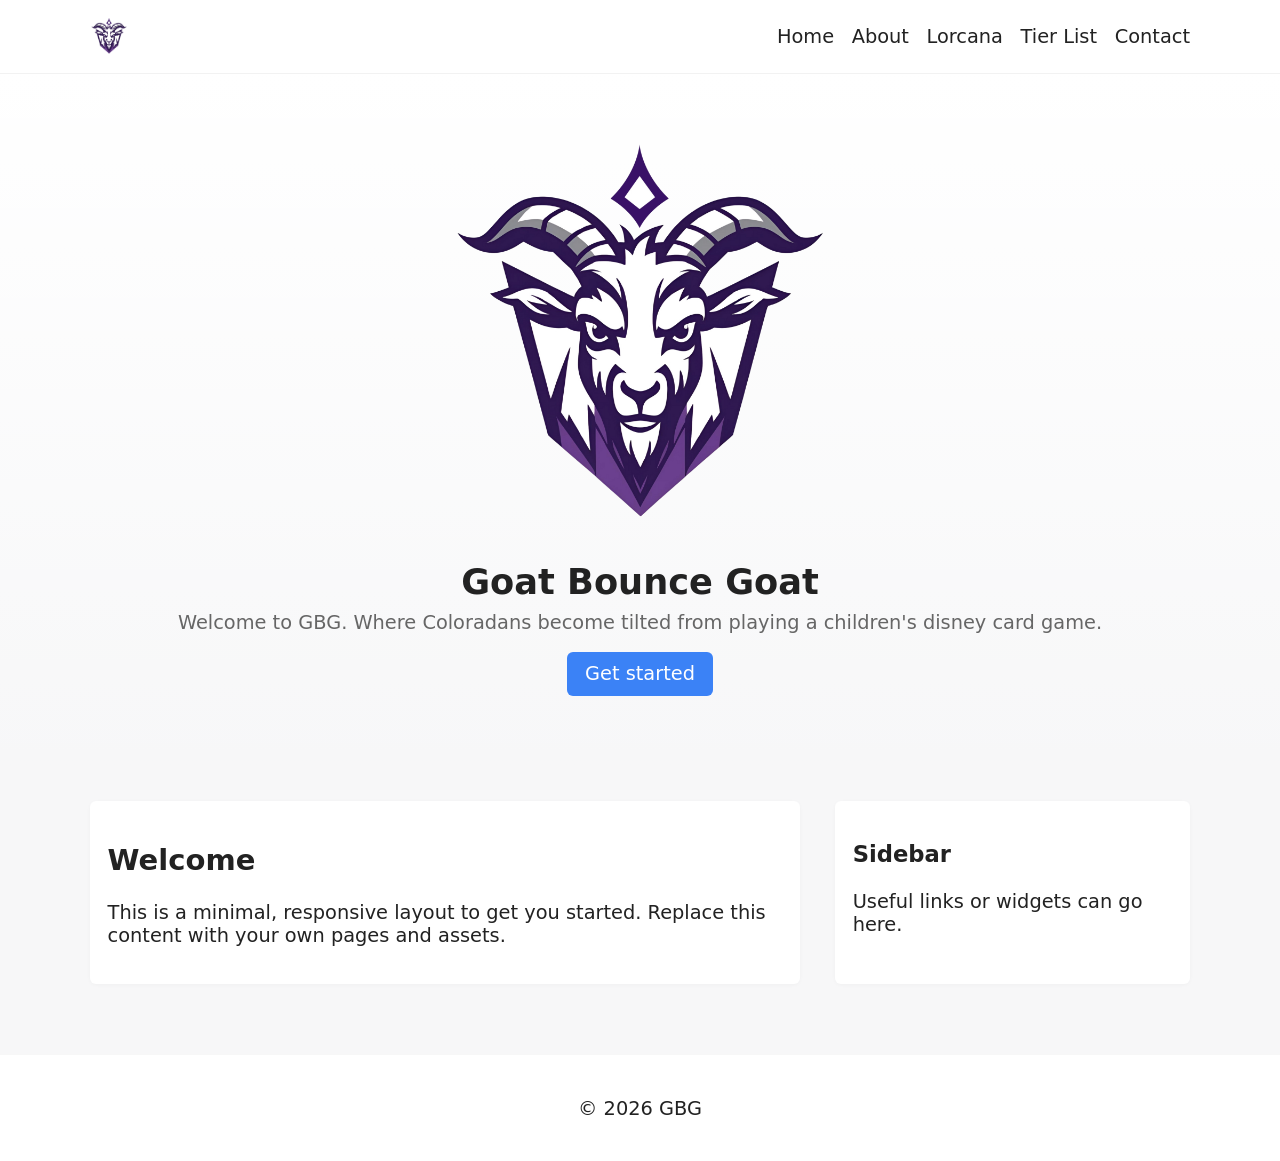
<file: index.html>
<!doctype html>
<html lang="en">

<head>
  <meta charset="utf-8" />
  <meta name="viewport" content="width=device-width,initial-scale=1" />
  <title>GBG — Goat Bounce Goat</title>
  <link rel="stylesheet" href="css/style.css">
</head>

<body>
  <header class="site-header">
    <div class="container header-inner">
      <a class="logo" href="index.html">
        <img src="assets/GBGOfficialLogo.png" alt="GBG logo — Goat Bounce Goat" />
      </a>
      <div style="display:flex;align-items:center;gap:.5rem">
        <button id="navToggle" class="nav-toggle" aria-label="Toggle navigation">☰</button>
      </div>
      <nav id="siteNav" class="site-nav">
        <ul>
          <li><a href="index.html">Home</a></li>
          <li><a href="src/about.html">About</a></li>
          <li><a href="src/lorcana_search.html">Lorcana</a></li>
          <li><a href="src/tier_lists.html">Tier List</a></li>
          <li><a href="src/contact.html">Contact</a></li>
        </ul>
      </nav>
    </div>
  </header>

  <main>
    <section class="hero">
      <div class="container" style="text-align:center;">
        <!-- Giant logo -->
        <img src="assets/GBGOfficialLogo.png" alt="GBG Logo"
          style="max-width:400px; width:80%; height:auto; display:block; margin:0 auto 1rem;">
        <h1>Goat Bounce Goat</h1>
        <p>Welcome to GBG. Where Coloradans become tilted from playing a children's disney card game.</p>
        <a class="btn" href="#">Get started</a>
      </div>
    </section>

    <section class="content container">
      <article>
        <h2>Welcome</h2>
        <p>This is a minimal, responsive layout to get you started. Replace this content with your own pages and assets.
        </p>
      </article>
      <aside class="sidebar">
        <h3>Sidebar</h3>
        <p>Useful links or widgets can go here.</p>
      </aside>
    </section>
  </main>

  <footer class="site-footer">
    <div class="container">
      <p>&copy; 2026 GBG</p>
    </div>
  </footer>

  <script src="js/main.js"></script>
</body>

</html>
</file>
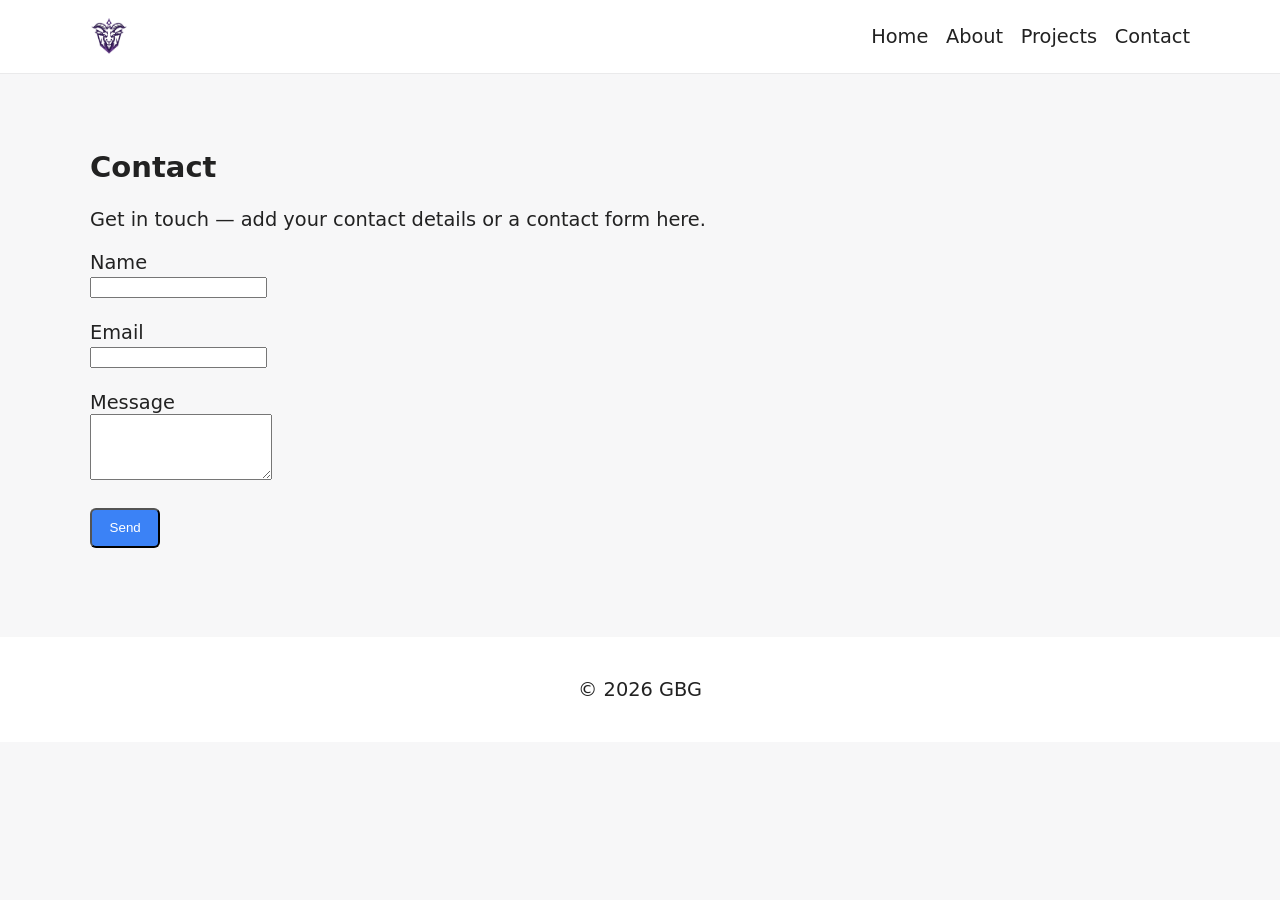
<file: contact.html>
<!doctype html>
<html lang="en">
<head>
  <meta charset="utf-8" />
  <meta name="viewport" content="width=device-width,initial-scale=1" />
  <title>Contact — GBG</title>
  <link rel="stylesheet" href="css/style.css">
</head>
<body>
  <header class="site-header">
    <div class="container header-inner">
      <a class="logo" href="index.html">
        <img src="assets/GBGOfficialLogo.png" alt="GBG logo — Goat Bounce Goat" />
      </a>
      <div style="display:flex;align-items:center;gap:.5rem">
        <button id="navToggle" class="nav-toggle" aria-label="Toggle navigation">☰</button>
      </div>
      <nav id="siteNav" class="site-nav">
        <ul>
          <li><a href="index.html">Home</a></li>
          <li><a href="about.html">About</a></li>
          <li><a href="projects.html">Projects</a></li>
          <li><a href="contact.html">Contact</a></li>
        </ul>
      </nav>
    </div>
  </header>

  <main>
    <section class="container" style="padding:3rem 0">
      <h1>Contact</h1>
      <p>Get in touch — add your contact details or a contact form here.</p>
      <form action="#" method="post" style="max-width:480px">
        <label>Name<br><input type="text" name="name" required></label><br><br>
        <label>Email<br><input type="email" name="email" required></label><br><br>
        <label>Message<br><textarea name="message" rows="4" required></textarea></label><br><br>
        <button class="btn" type="submit">Send</button>
      </form>
    </section>
  </main>

  <footer class="site-footer">
    <div class="container">
      <p>&copy; 2026 GBG</p>
    </div>
  </footer>

  <script src="js/main.js"></script>
</body>
</html>
</file>
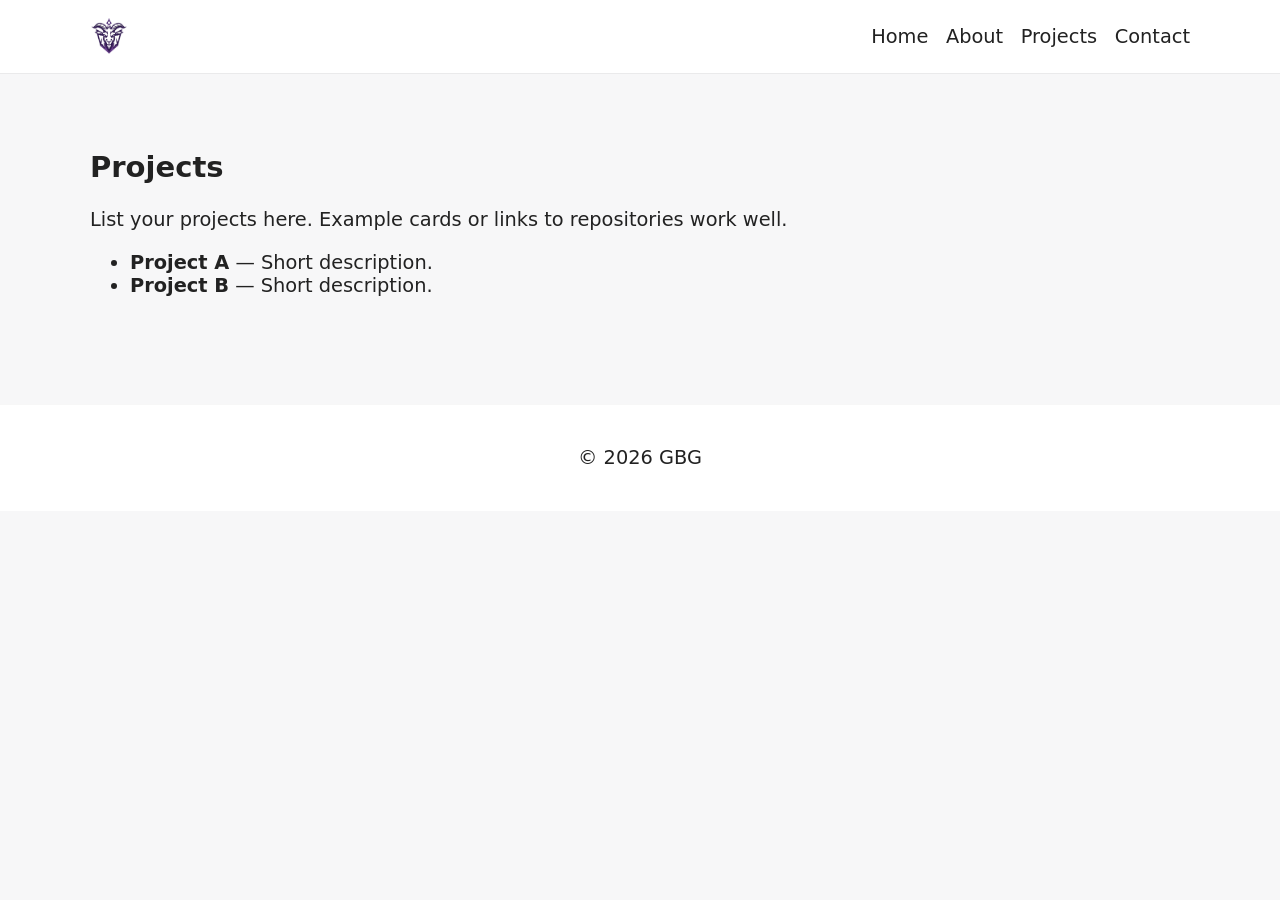
<file: projects.html>
<!doctype html>
<html lang="en">
<head>
  <meta charset="utf-8" />
  <meta name="viewport" content="width=device-width,initial-scale=1" />
  <title>Projects — GBG</title>
  <link rel="stylesheet" href="css/style.css">
</head>
<body>
  <header class="site-header">
    <div class="container header-inner">
      <a class="logo" href="index.html">
        <img src="assets/GBGOfficialLogo.png" alt="GBG logo — Goat Bounce Goat" />
      </a>
      <div style="display:flex;align-items:center;gap:.5rem">
        <button id="navToggle" class="nav-toggle" aria-label="Toggle navigation">☰</button>
      </div>
      <nav id="siteNav" class="site-nav">
        <ul>
          <li><a href="index.html">Home</a></li>
          <li><a href="about.html">About</a></li>
          <li><a href="projects.html">Projects</a></li>
          <li><a href="contact.html">Contact</a></li>
        </ul>
      </nav>
    </div>
  </header>

  <main>
    <section class="container" style="padding:3rem 0">
      <h1>Projects</h1>
      <p>List your projects here. Example cards or links to repositories work well.</p>
      <ul>
        <li><strong>Project A</strong> — Short description.</li>
        <li><strong>Project B</strong> — Short description.</li>
      </ul>
    </section>
  </main>

  <footer class="site-footer">
    <div class="container">
      <p>&copy; 2026 GBG</p>
    </div>
  </footer>

  <script src="js/main.js"></script>
</body>
</html>
</file>
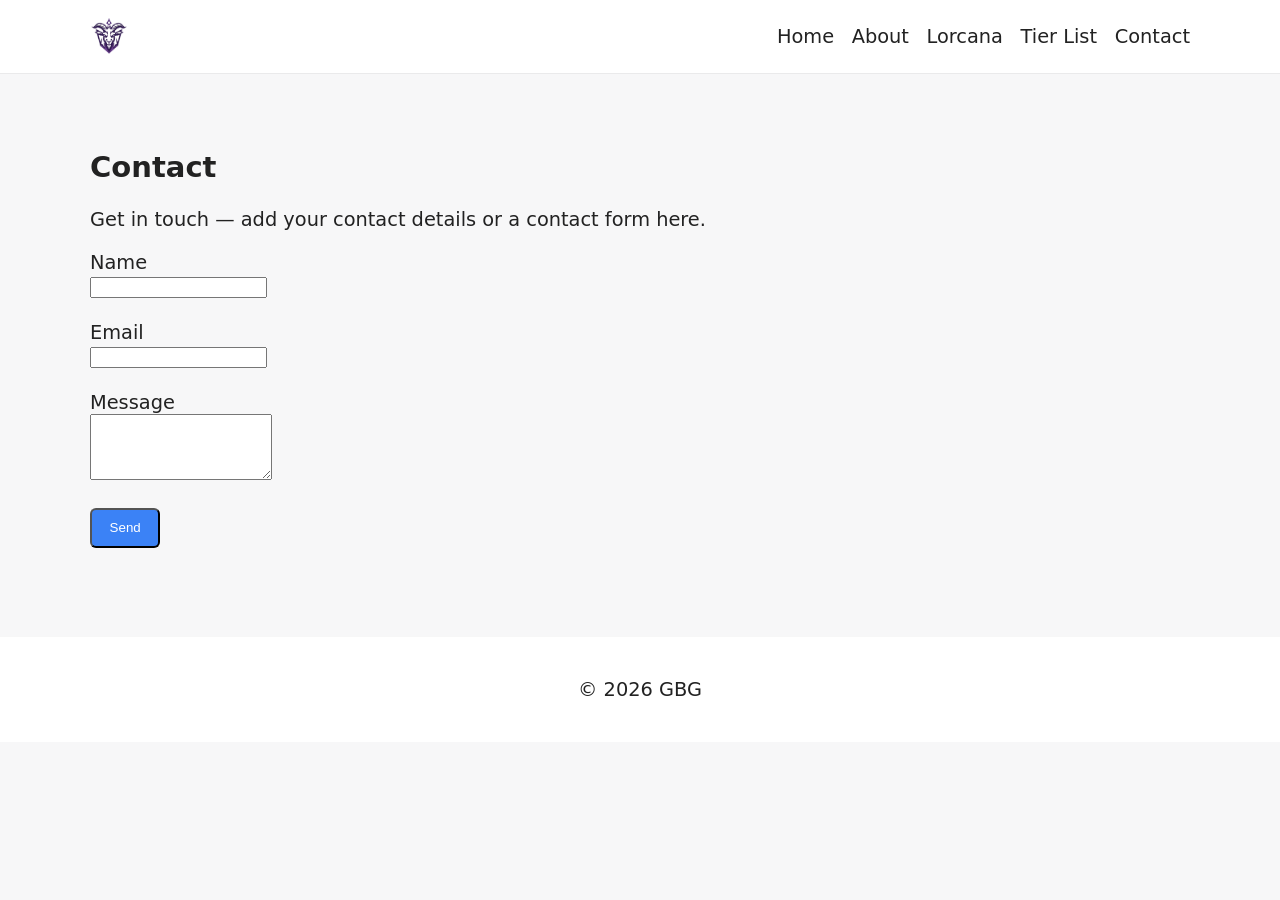
<file: src/contact.html>
<!doctype html>
<html lang="en">

<head>
  <meta charset="utf-8" />
  <meta name="viewport" content="width=device-width,initial-scale=1" />
  <title>Contact — GBG</title>
  <link rel="stylesheet" href="../css/style.css">
</head>

<body>
  <header class="site-header">
    <div class="container header-inner">
      <a class="logo" href="./index.html">
        <img src="../assets/GBGOfficialLogo.png" alt="GBG logo — Goat Bounce Goat" />
      </a>
      <div style="display:flex;align-items:center;gap:.5rem">
        <button id="navToggle" class="nav-toggle" aria-label="Toggle navigation">☰</button>
      </div>
      <nav id="siteNav" class="site-nav">
        <ul>
          <li><a href="../index.html">Home</a></li>
          <li><a href="about.html">About</a></li>
          <li><a href="lorcana_search.html">Lorcana</a></li>
          <li><a href="tier_lists.html">Tier List</a></li>
          <li><a href="contact.html">Contact</a></li>
        </ul>
      </nav>
    </div>
  </header>

  <main>
    <section class="container" style="padding:3rem 0">
      <h1>Contact</h1>
      <p>Get in touch — add your contact details or a contact form here.</p>
      <form action="#" method="post" style="max-width:480px">
        <label>Name<br><input type="text" name="name" required></label><br><br>
        <label>Email<br><input type="email" name="email" required></label><br><br>
        <label>Message<br><textarea name="message" rows="4" required></textarea></label><br><br>
        <button class="btn" type="submit">Send</button>
      </form>
    </section>
  </main>

  <footer class="site-footer">
    <div class="container">
      <p>&copy; 2026 GBG</p>
    </div>
  </footer>

  <script src="../js/main.js"></script>
</body>

</html>
</file>
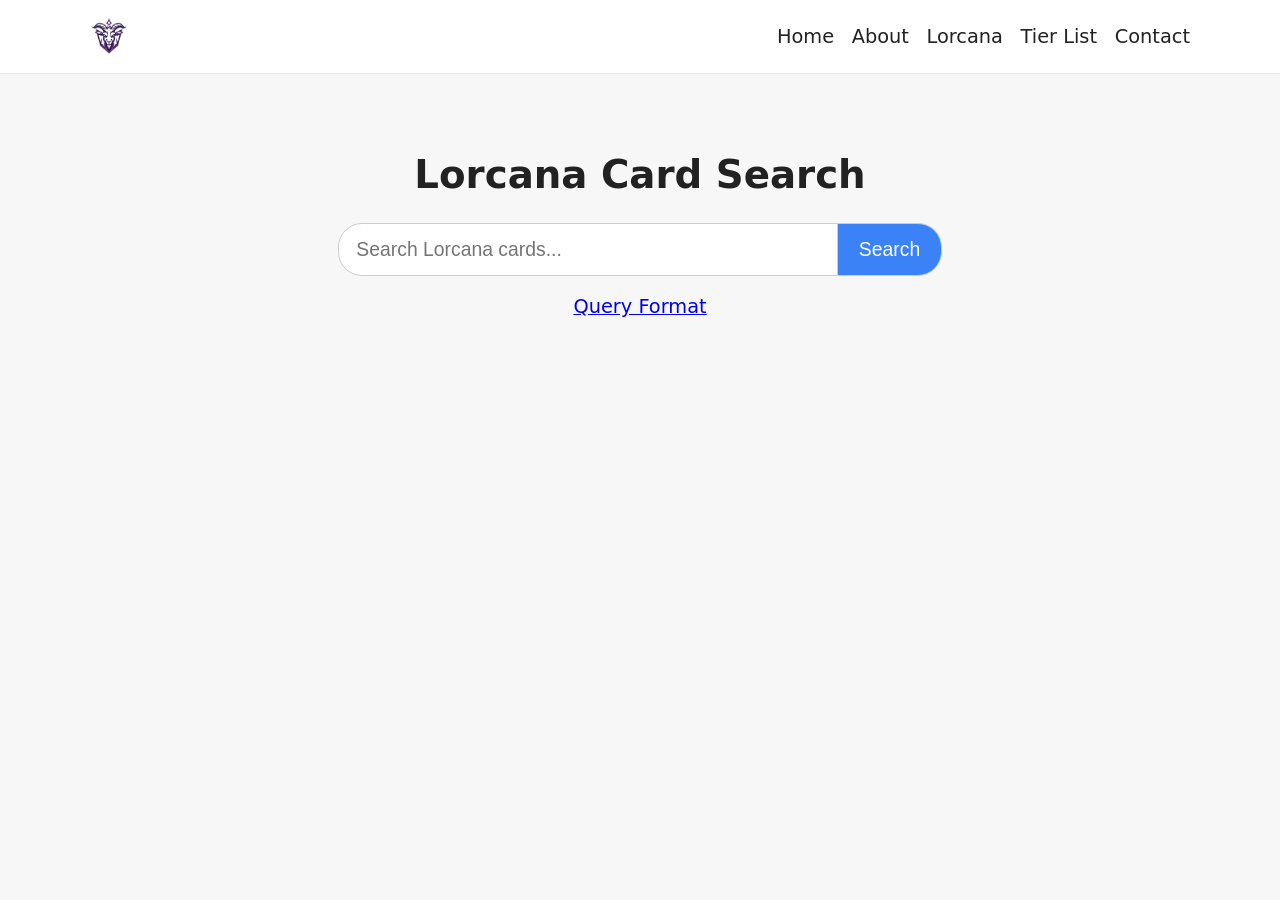
<file: src/lorcana_search.html>
<!doctype html>
<html lang="en">

<head>
    <meta charset="utf-8" />
    <meta name="viewport" content="width=device-width,initial-scale=1" />
    <title>About — GBG</title>
    <link rel="stylesheet" href="../css/style.css">
</head>

<body>
    <header class="site-header">
        <div class="container header-inner">
            <a class="logo" href="../index.html">
                <img src="../assets/GBGOfficialLogo.png" alt="GBG logo — Goat Bounce Goat" />
            </a>
            <div style="display:flex;align-items:center;gap:.5rem">
                <button id="navToggle" class="nav-toggle" aria-label="Toggle navigation">☰</button>
            </div>
            <nav id="siteNav" class="site-nav">
                <ul>
                    <li><a href="../index.html">Home</a></li>
                    <li><a href="about.html">About</a></li>
                    <li><a href="lorcana_search.html">Lorcana</a></li>
                    <li><a href="tier_lists.html">Tier List</a></li>
                    <li><a href="contact.html">Contact</a></li>
                </ul>
            </nav>
        </div>
    </header>

    <header class="lorcana-header">
        <h1>Lorcana Card Search</h1>
        <form id="searchForm" class="lorcana-search-form">
            <input id="lorcastSearch" type="text" class="lorcana-search-input" placeholder="Search Lorcana cards..."
                required>
            <button id="searchBtn" type="submit" class="lorcana-search-button">Search</button>
        </form>
        <p><a href="https://lorcast.com/docs/api/cards" target="_blank">Query Format</a></p>
    </header>

    <main>
        <div id="results" class="lorcana-results-grid"></div>
    </main>

    <script>
        const baseUrl = 'https://api.lorcast.com/v0';

        async function searchCards(query) {
            const url = `${baseUrl}/cards/search?q=${encodeURIComponent(query)}`;
            try {
                const res = await fetch(url);
                if (!res.ok) throw new Error('API error ' + res.status);
                const data = await res.json();
                displayCards(data.results || []);
            } catch (err) {
                console.error(err);
                const container = document.getElementById('results');
                container.innerHTML = `<p style="grid-column:1/-1;text-align:center;color:red;">Error fetching cards: ${err.message}</p>`;
            }
        }

        function displayCards(cards) {
            const container = document.getElementById('results');
            container.innerHTML = '';

            if (cards.length === 0) {
                container.innerHTML = `<p style="grid-column:1/-1;text-align:center;">No cards found</p>`;
                return;
            }

            cards.forEach(card => {
                const div = document.createElement('div');
                div.className = 'lorcana-card';

                const img = document.createElement('img');
                img.className = 'lorcana-card-img';
                img.src = card.image_uris?.digital?.normal || '';
                img.alt = card.name;
                div.appendChild(img);

                const name = document.createElement('div');
                name.className = 'lorcana-card-name';
                name.textContent = card.name;
                div.appendChild(name);

                const price = document.createElement('div');
                price.className = 'lorcana-card-price';
                const usdPrice = card.prices?.usd;
                price.textContent = usdPrice ? `$${usdPrice}` : 'Price N/A';
                div.appendChild(price);

                container.appendChild(div);
            });
        }

        // handle search form
        document.getElementById('searchForm').addEventListener('submit', e => {
            e.preventDefault();
            const query = document.getElementById('lorcastSearch').value.trim();
            if (query) searchCards(query);
        });
    </script>

    <!-- Modal for zoomed card -->
    <div id="cardModal" class="lorcana-card-modal">
        <span class="lorcana-card-modal-close">&times;</span>
        <img class="lorcana-card-modal-content" id="modalImage">
        <div id="modalCaption" class="lorcana-card-modal-caption"></div>
    </div>

    <script>
        // Modal logic
        const modal = document.getElementById('cardModal');
        const modalImg = document.getElementById('modalImage');
        const modalCaption = document.getElementById('modalCaption');
        const modalClose = document.querySelector('.lorcana-card-modal-close');

        // Open modal when a card is clicked
        document.getElementById('results').addEventListener('click', (e) => {
            const card = e.target.closest('.lorcana-card');
            if (!card) return;
            const img = card.querySelector('.lorcana-card-img');
            if (!img) return;

            modal.style.display = 'flex';
            modalImg.src = img.src;
            modalCaption.textContent = card.querySelector('.lorcana-card-name').textContent;
        });

        // Close modal
        modalClose.onclick = () => {
            modal.style.display = 'none';
        };

        // Close modal when clicking outside the image
        modal.onclick = (e) => {
            if (e.target === modal) modal.style.display = 'none';
        };
    </script>

    <script src="../js/main.js"></script>
</body>

</html>
</file>
<file: css/style.css>
/* Simple responsive layout styles with dark-mode support */
:root {
    --bg: #f7f7f8;
    --text: #222;
    --accent: #3b82f6;
    --muted: #666;
    --header-bg: #ffffff;
    --card-bg: #ffffff;
    --max-width: 1100px;
}

/* Respect system preference by default */
@media (prefers-color-scheme: dark) {
    :root {
        --bg: #0b1220;
        --text: #e6eef8;
        --accent: #60a5fa;
        --muted: #9aa4b2;
        --header-bg: #071022;
        --card-bg: #071428;
    }
}

/* Manual dark-mode override */
[data-theme="dark"] {
    --bg: #0b1220;
    --text: #e6eef8;
    --accent: #60a5fa;
    --muted: #9aa4b2;
    --header-bg: #071022;
    --card-bg: #071428;
}

* {
    box-sizing: border-box
}

html,
body {
    height: 100%;
    margin: 0;
    font-size: 1.1rem;
    font-family: Inter, system-ui, -apple-system, 'Segoe UI', Roboto, Arial;
    color: var(--text);
    background: var(--bg);
    transition: background .25s ease, color .25s ease
}

.container {
    width: calc(100% - 2rem);
    max-width: var(--max-width);
    margin: 0 auto;
    position: relative;
}

+.logo {
    margin-left: -1rem
}

.header-inner {
    display: flex;
    align-items: center;
    justify-content: space-between;
    padding: 1rem 0
}

.logo {
    font-weight: 700;
    color: var(--text);
    text-decoration: none
}

.logo img {
    height: 38px;
    display: inline-block;
    vertical-align: middle
}

.site-header {
    background: var(--header-bg);
    box-shadow: 0 1px 0 rgba(0, 0, 0, 0.05);
    position: relative
}

.site-nav ul {
    list-style: none;
    margin: 0;
    padding: 0;
    display: flex;
    gap: 1rem
}

.site-nav a {
    color: var(--text);
    text-decoration: none
}

.nav-toggle {
    display: none;
    background: none;
    border: 0;
    font-size: 1.25rem
}

.theme-toggle {
    background: none;
    border: 0;
    font-size: 1.1rem;
    padding: .25rem .5rem;
    border-radius: 6px;
    color: var(--text);
    cursor: pointer
}

.theme-toggle:hover {
    background: rgba(0, 0, 0, 0.06)
}

.hero {
    padding: 4rem 0;
    background: linear-gradient(180deg, var(--card-bg) 0%, rgba(244, 248, 255, 0.04) 100%);
    text-align: center
}

.hero h1 {
    margin: 0 0 .5rem;
    font-size: 2rem
}

.hero p {
    margin: 0 0 1rem;
    color: var(--muted)
}

.btn {
    display: inline-block;
    padding: .6rem 1rem;
    background: var(--accent);
    color: #fff;
    border-radius: 6px;
    text-decoration: none
}

.content {
    display: grid;
    grid-template-columns: 2fr 1fr;
    gap: 2rem;
    padding: 2rem 0
}

.sidebar,
article {
    background: var(--card-bg);
    padding: 1rem;
    border-radius: 6px;
    box-shadow: 0 1px 4px rgba(0, 0, 0, 0.03)
}

.site-footer {
    padding: 1.25rem 0;
    background: var(--header-bg);
    border-top: 1px solid rgba(0, 0, 0, 0.03);
    text-align: center;
    margin-top: 2rem
}

/* Tier list styles */
.tier {
    background: var(--card-bg);
    border: 1px solid #ccc;
    border-radius: 8px;
    padding: 12px;
    min-height: 120px;
    /* bigger to accommodate larger logos */
    display: flex;
    flex-wrap: wrap;
    align-content: flex-start;
    gap: 8px;
    box-shadow: 0 4px 6px rgba(0, 0, 0, 0.1), inset 0 1px 0 rgba(255, 255, 255, 0.5);
    transition: box-shadow .2s ease, transform .2s ease;
}

/* logos inside tier */
.tier img {
    max-width: 64px;
    max-height: 64px;
}

.tier:hover {
    box-shadow: 0 6px 12px rgba(0, 0, 0, 0.15), inset 0 1px 0 rgba(255, 255, 255, 0.5);
    transform: translateY(-2px);
}

@media (max-width:800px) {
    .tier {
        min-height: 70px;
    }
}

@media (max-width:800px) {
    .content {
        grid-template-columns: 1fr
    }

    .site-nav {
        display: none
    }

    .nav-toggle {
        display: block
    }

    .site-nav.open {
        display: block;
        background: var(--card-bg);
        padding: 1rem;
        border-radius: 6px;
        position: absolute;
        top: 64px;
        right: 1rem;
        box-shadow: 0 6px 20px rgba(0, 0, 0, 0.08)
    }

    .site-nav ul {
        flex-direction: column
    }
}

/* ==========================
   Lorcana Card Search Components
========================== */
.lorcana-header {
    text-align: center;
    padding: 3rem 1rem 1rem;
}

.lorcana-search-form {
    display: flex;
    justify-content: center;
    margin-top: 1rem;
}

.lorcana-search-input {
    width: 50%;
    max-width: 500px;
    padding: 0.8rem 1rem;
    font-size: 1.1rem;
    border: 1px solid #ccc;
    border-radius: 24px 0 0 24px;
    outline: none;
    background: var(--card-bg);
    color: var(--text);
    transition: border 0.2s;
}

.lorcana-search-input:focus {
    border-color: var(--accent);
}

.lorcana-search-button {
    padding: 0.8rem 1.2rem;
    font-size: 1.1rem;
    border: 1px solid #ccc;
    border-left: none;
    border-radius: 0 24px 24px 0;
    background-color: var(--accent);
    color: #fff;
    cursor: pointer;
    transition: background 0.2s;
}

.lorcana-search-button:hover {
    background-color: #2b6cb0;
    /* slightly darker accent on hover */
}

/* Results grid */
.lorcana-results-grid {
    display: grid;
    grid-template-columns: repeat(auto-fill, minmax(140px, 1fr));
    gap: 1rem;
    padding: 0 2rem 2rem;
}

.lorcana-card {
    background: var(--card-bg);
    border-radius: 12px;
    padding: 0.5rem;
    box-shadow: 0 2px 8px rgba(0, 0, 0, 0.1);
    text-align: center;
    transition: transform 0.2s, box-shadow 0.2s;
}

.lorcana-card:hover {
    transform: translateY(-4px);
    box-shadow: 0 6px 12px rgba(0, 0, 0, 0.15);
}

.lorcana-card-img {
    width: 100%;
    height: 140px;
    object-fit: contain;
    border-radius: 8px;
    margin-bottom: 0.5rem;
}

.lorcana-card-name {
    font-weight: bold;
    margin-bottom: 0.25rem;
    font-size: 0.95rem;
    color: var(--text);
}

.lorcana-card-price {
    color: var(--accent);
    font-weight: bold;
}

/* Mobile adjustments */
@media(max-width:600px) {
    .lorcana-search-input {
        width: 70%;
    }
}

/* ==========================
   Card Zoom Modal
========================== */
.lorcana-card-modal {
    display: none;
    /* hidden by default */
    position: fixed;
    z-index: 999;
    left: 0;
    top: 0;
    width: 100%;
    height: 100%;
    overflow: auto;
    background-color: rgba(0, 0, 0, 0.8);
    /* dark overlay */
    align-items: center;
    justify-content: center;
}

.lorcana-card-modal-content {
    max-width: 90%;
    max-height: 90%;
    border-radius: 12px;
    object-fit: contain;
}

.lorcana-card-modal-caption {
    margin-top: 0.5rem;
    text-align: center;
    color: #fff;
    font-size: 1.1rem;
}

.lorcana-card-modal-close {
    position: absolute;
    top: 20px;
    right: 30px;
    color: #fff;
    font-size: 2rem;
    font-weight: bold;
    cursor: pointer;
}
</file>
